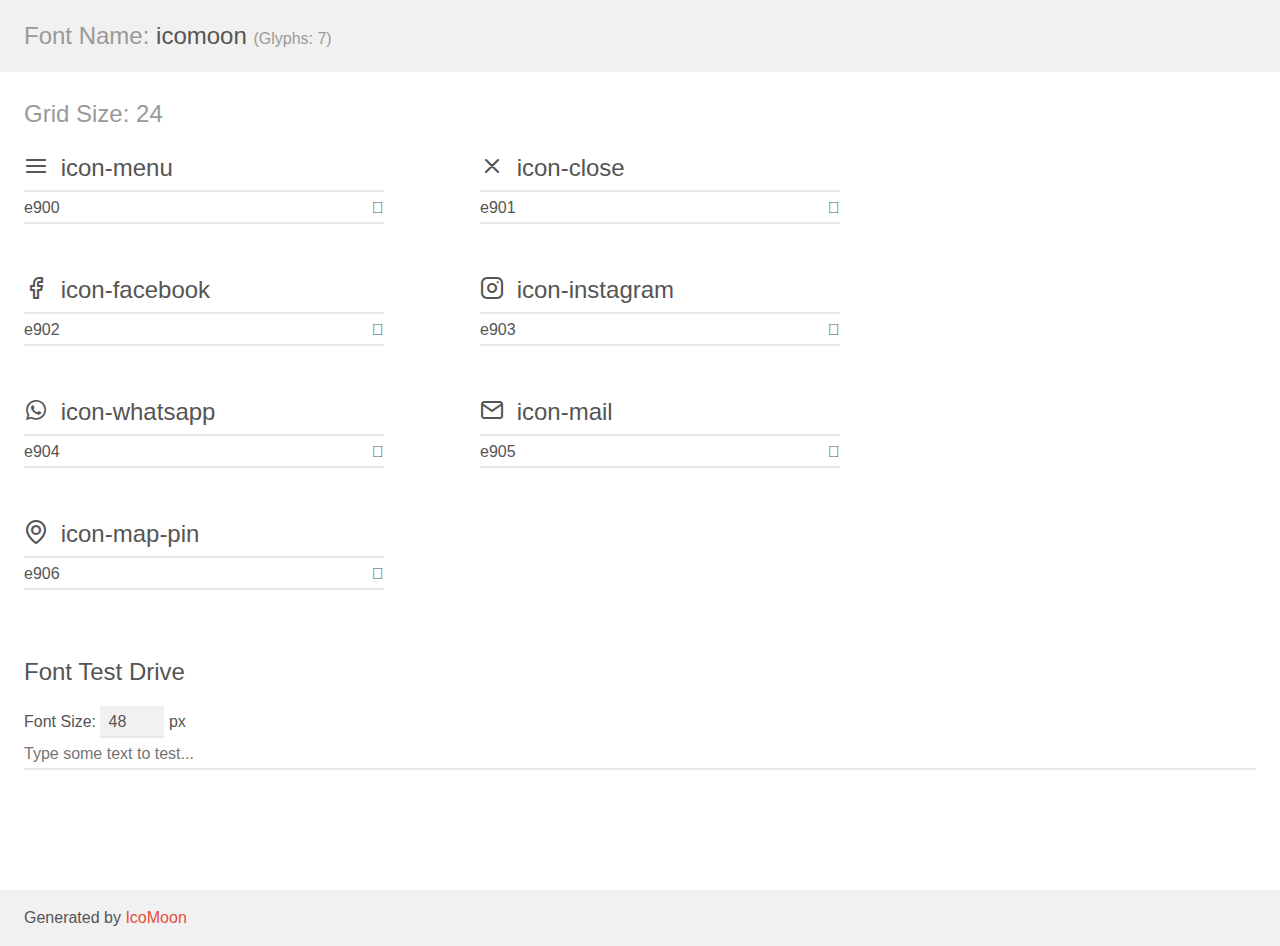
<file: assets/fonts/demo.html>
<!doctype html>
<html>
<head>
    <meta charset="utf-8">
    <title>IcoMoon Demo</title>
    <meta name="description" content="An Icon Font Generated By IcoMoon.io">
    <meta name="viewport" content="width=device-width, initial-scale=1">
    <link rel="stylesheet" href="demo-files/demo.css">
    <link rel="stylesheet" href="style.css"></head>
<body>
    <div class="bgc1 clearfix">
        <h1 class="mhmm mvm"><span class="fgc1">Font Name:</span> icomoon <small class="fgc1">(Glyphs:&nbsp;7)</small></h1>
    </div>
    <div class="clearfix mhl ptl">
        <h1 class="mvm mtn fgc1">Grid Size: 24</h1>
        <div class="glyph fs1">
            <div class="clearfix bshadow0 pbs">
                <span class="icon-menu"></span>
                <span class="mls"> icon-menu</span>
            </div>
            <fieldset class="fs0 size1of1 clearfix hidden-false">
                <input type="text" readonly value="e900" class="unit size1of2" />
                <input type="text" maxlength="1" readonly value="&#xe900;" class="unitRight size1of2 talign-right" />
            </fieldset>
            <div class="fs0 bshadow0 clearfix hidden-true">
                <span class="unit pvs fgc1">liga: </span>
                <input type="text" readonly value="" class="liga unitRight" />
            </div>
        </div>
        <div class="glyph fs1">
            <div class="clearfix bshadow0 pbs">
                <span class="icon-close"></span>
                <span class="mls"> icon-close</span>
            </div>
            <fieldset class="fs0 size1of1 clearfix hidden-false">
                <input type="text" readonly value="e901" class="unit size1of2" />
                <input type="text" maxlength="1" readonly value="&#xe901;" class="unitRight size1of2 talign-right" />
            </fieldset>
            <div class="fs0 bshadow0 clearfix hidden-true">
                <span class="unit pvs fgc1">liga: </span>
                <input type="text" readonly value="" class="liga unitRight" />
            </div>
        </div>
        <div class="glyph fs1">
            <div class="clearfix bshadow0 pbs">
                <span class="icon-facebook"></span>
                <span class="mls"> icon-facebook</span>
            </div>
            <fieldset class="fs0 size1of1 clearfix hidden-false">
                <input type="text" readonly value="e902" class="unit size1of2" />
                <input type="text" maxlength="1" readonly value="&#xe902;" class="unitRight size1of2 talign-right" />
            </fieldset>
            <div class="fs0 bshadow0 clearfix hidden-true">
                <span class="unit pvs fgc1">liga: </span>
                <input type="text" readonly value="" class="liga unitRight" />
            </div>
        </div>
        <div class="glyph fs1">
            <div class="clearfix bshadow0 pbs">
                <span class="icon-instagram"></span>
                <span class="mls"> icon-instagram</span>
            </div>
            <fieldset class="fs0 size1of1 clearfix hidden-false">
                <input type="text" readonly value="e903" class="unit size1of2" />
                <input type="text" maxlength="1" readonly value="&#xe903;" class="unitRight size1of2 talign-right" />
            </fieldset>
            <div class="fs0 bshadow0 clearfix hidden-true">
                <span class="unit pvs fgc1">liga: </span>
                <input type="text" readonly value="" class="liga unitRight" />
            </div>
        </div>
        <div class="glyph fs1">
            <div class="clearfix bshadow0 pbs">
                <span class="icon-whatsapp"></span>
                <span class="mls"> icon-whatsapp</span>
            </div>
            <fieldset class="fs0 size1of1 clearfix hidden-false">
                <input type="text" readonly value="e904" class="unit size1of2" />
                <input type="text" maxlength="1" readonly value="&#xe904;" class="unitRight size1of2 talign-right" />
            </fieldset>
            <div class="fs0 bshadow0 clearfix hidden-true">
                <span class="unit pvs fgc1">liga: </span>
                <input type="text" readonly value="" class="liga unitRight" />
            </div>
        </div>
        <div class="glyph fs1">
            <div class="clearfix bshadow0 pbs">
                <span class="icon-mail"></span>
                <span class="mls"> icon-mail</span>
            </div>
            <fieldset class="fs0 size1of1 clearfix hidden-false">
                <input type="text" readonly value="e905" class="unit size1of2" />
                <input type="text" maxlength="1" readonly value="&#xe905;" class="unitRight size1of2 talign-right" />
            </fieldset>
            <div class="fs0 bshadow0 clearfix hidden-true">
                <span class="unit pvs fgc1">liga: </span>
                <input type="text" readonly value="" class="liga unitRight" />
            </div>
        </div>
        <div class="glyph fs1">
            <div class="clearfix bshadow0 pbs">
                <span class="icon-map-pin"></span>
                <span class="mls"> icon-map-pin</span>
            </div>
            <fieldset class="fs0 size1of1 clearfix hidden-false">
                <input type="text" readonly value="e906" class="unit size1of2" />
                <input type="text" maxlength="1" readonly value="&#xe906;" class="unitRight size1of2 talign-right" />
            </fieldset>
            <div class="fs0 bshadow0 clearfix hidden-true">
                <span class="unit pvs fgc1">liga: </span>
                <input type="text" readonly value="" class="liga unitRight" />
            </div>
        </div>
    </div>

    <!--[if gt IE 8]><!-->
    <div class="mhl clearfix mbl">
        <h1>Font Test Drive</h1>
        <label>
            Font Size: <input id="fontSize" type="number" class="textbox0 mbm"
            min="8" value="48" />
            px
        </label>
        <input id="testText" type="text" class="phl size1of1 mvl"
        placeholder="Type some text to test..." value=""/>
        <div id="testDrive" class="icon-" style="font-family: icomoon">&nbsp;
        </div>
    </div>
    <!--<![endif]-->
    <div class="bgc1 clearfix">
        <p class="mhl">Generated by <a href="https://icomoon.io/app">IcoMoon</a></p>
    </div>

    <script src="demo-files/demo.js"></script>
</body>
</html>
</file>
<file: assets/fonts/demo-files/demo.css>
body {
  padding: 0;
  margin: 0;
  font-family: sans-serif;
  font-size: 1em;
  line-height: 1.5;
  color: #555;
  background: #fff;
}
h1 {
  font-size: 1.5em;
  font-weight: normal;
}
small {
  font-size: .66666667em;
}
a {
  color: #e74c3c;
  text-decoration: none;
}
a:hover, a:focus {
  box-shadow: 0 1px #e74c3c;
}
.bshadow0, input {
  box-shadow: inset 0 -2px #e7e7e7;
}
input:hover {
  box-shadow: inset 0 -2px #ccc;
}
input, fieldset {
  font-family: sans-serif;
  font-size: 1em;
  margin: 0;
  padding: 0;
  border: 0;
}
input {
  color: inherit;
  line-height: 1.5;
  height: 1.5em;
  padding: .25em 0;
}
input:focus {
  outline: none;
  box-shadow: inset 0 -2px #449fdb;
}
.glyph {
  font-size: 16px;
  width: 15em;
  padding-bottom: 1em;
  margin-right: 4em;
  margin-bottom: 1em;
  float: left;
  overflow: hidden;
}
.liga {
  width: 80%;
  width: calc(100% - 2.5em);
}
.talign-right {
  text-align: right;
}
.talign-center {
  text-align: center;
}
.bgc1 {
  background: #f1f1f1;
}
.fgc1 {
  color: #999;
}
.fgc0 {
  color: #000;
}
p {
  margin-top: 1em;
  margin-bottom: 1em;
}
.mvm {
  margin-top: .75em;
  margin-bottom: .75em;
}
.mtn {
  margin-top: 0;
}
.mtl, .mal {
  margin-top: 1.5em;
}
.mbl, .mal {
  margin-bottom: 1.5em;
}
.mal, .mhl {
  margin-left: 1.5em;
  margin-right: 1.5em;
}
.mhmm {
  margin-left: 1em;
  margin-right: 1em;
}
.mls {
  margin-left: .25em;
}
.ptl {
  padding-top: 1.5em;
}
.pbs, .pvs {
  padding-bottom: .25em;
}
.pvs, .pts {
  padding-top: .25em;
}
.unit {
  float: left;
}
.unitRight {
  float: right;
}
.size1of2 {
  width: 50%;
}
.size1of1 {
  width: 100%;
}
.clearfix:before, .clearfix:after {
  content: " ";
  display: table;
}
.clearfix:after {
  clear: both;
}
.hidden-true {
  display: none;
}
.textbox0 {
  width: 3em;
  background: #f1f1f1;
  padding: .25em .5em;
  line-height: 1.5;
  height: 1.5em;
}
#testDrive {
  display: block;
  padding-top: 24px;
  line-height: 1.5;
}
.fs0 {
  font-size: 16px;
}
.fs1 {
  font-size: 24px;
}
</file>
<file: assets/fonts/style.css>
@font-face {
  font-family: 'icomoon';
  src:  url('fonts/icomoon.eot?q0e5y8');
  src:  url('fonts/icomoon.eot?q0e5y8#iefix') format('embedded-opentype'),
    url('fonts/icomoon.ttf?q0e5y8') format('truetype'),
    url('fonts/icomoon.woff?q0e5y8') format('woff'),
    url('fonts/icomoon.svg?q0e5y8#icomoon') format('svg');
  font-weight: normal;
  font-style: normal;
  font-display: block;
}

[class^="icon-"], [class*=" icon-"] {
  /* use !important to prevent issues with browser extensions that change fonts */
  font-family: 'icomoon' !important;
  speak: never;
  font-style: normal;
  font-weight: normal;
  font-variant: normal;
  text-transform: none;
  line-height: 1;

  /* Better Font Rendering =========== */
  -webkit-font-smoothing: antialiased;
  -moz-osx-font-smoothing: grayscale;
}

.icon-menu:before {
  content: "\e900";
}
.icon-close:before {
  content: "\e901";
}
.icon-facebook:before {
  content: "\e902";
}
.icon-instagram:before {
  content: "\e903";
}
.icon-whatsapp:before {
  content: "\e904";
}
.icon-mail:before {
  content: "\e905";
}
.icon-map-pin:before {
  content: "\e906";
}
</file>
